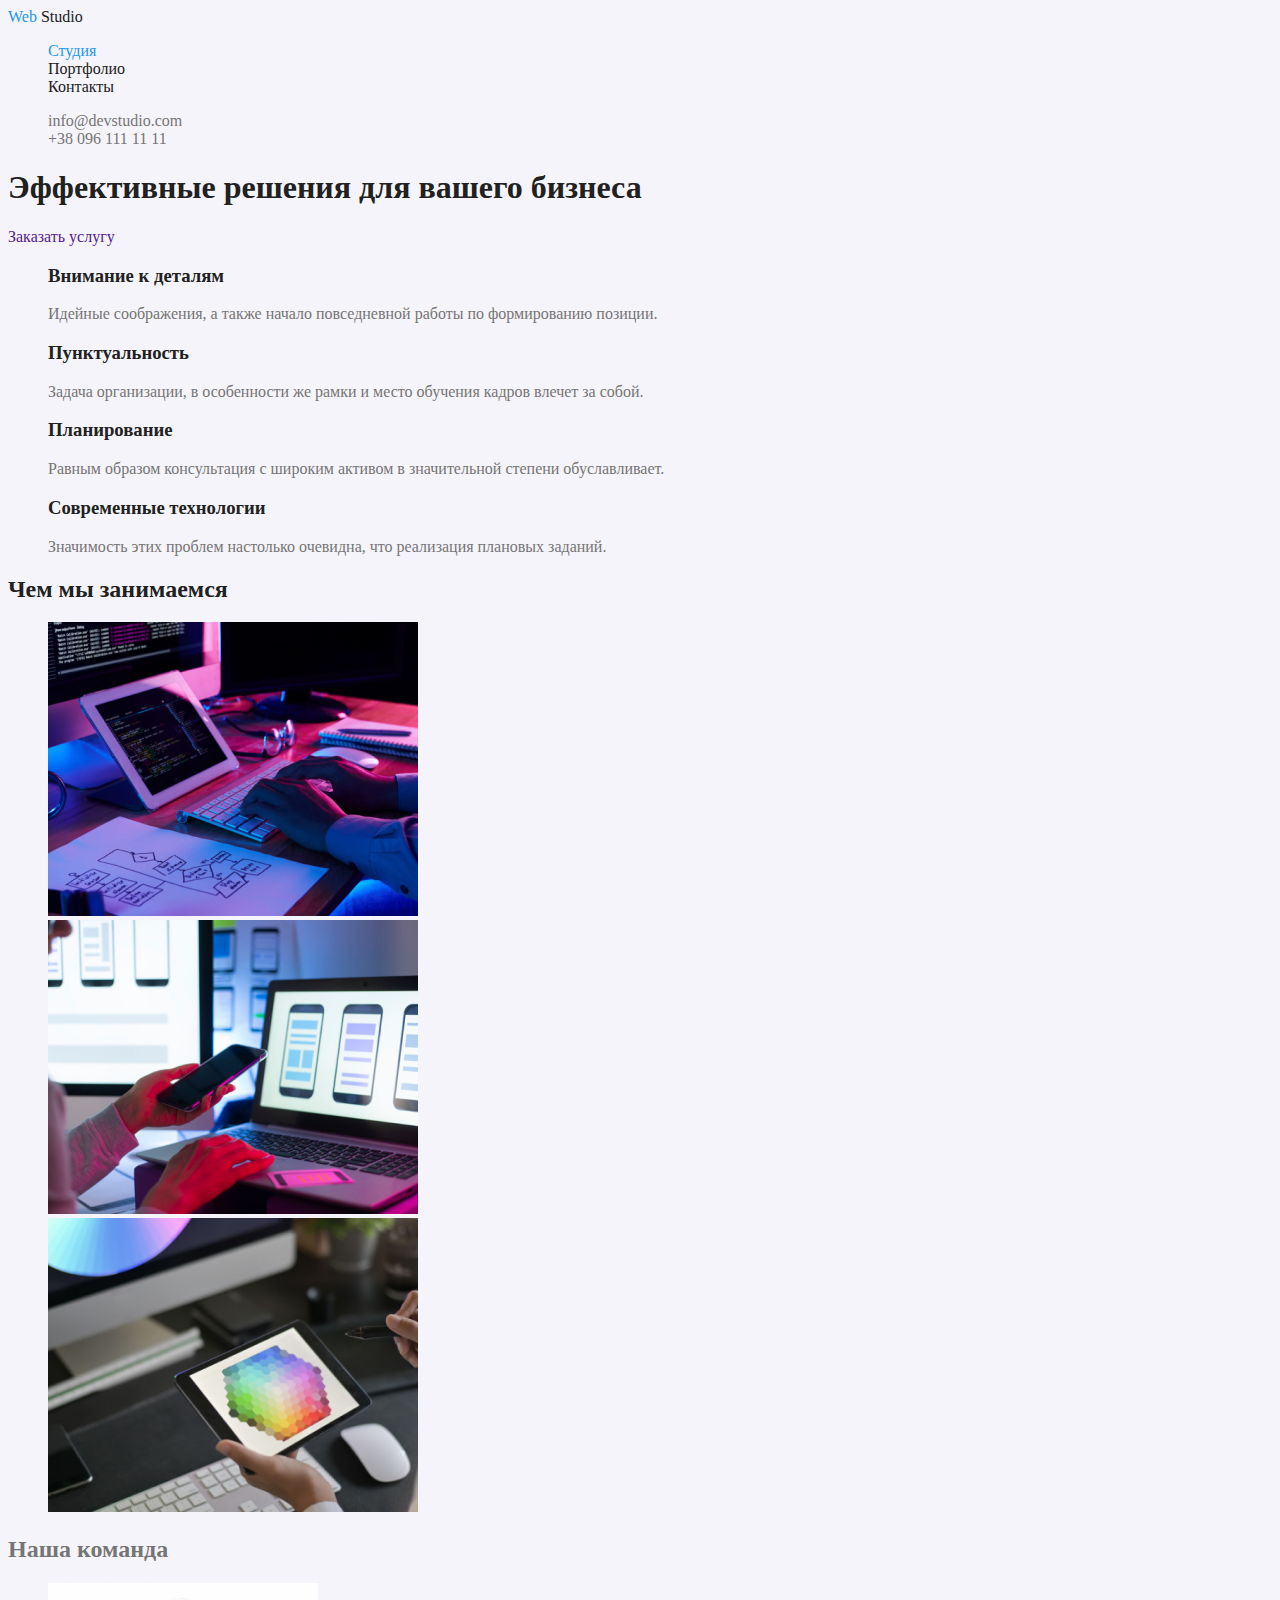
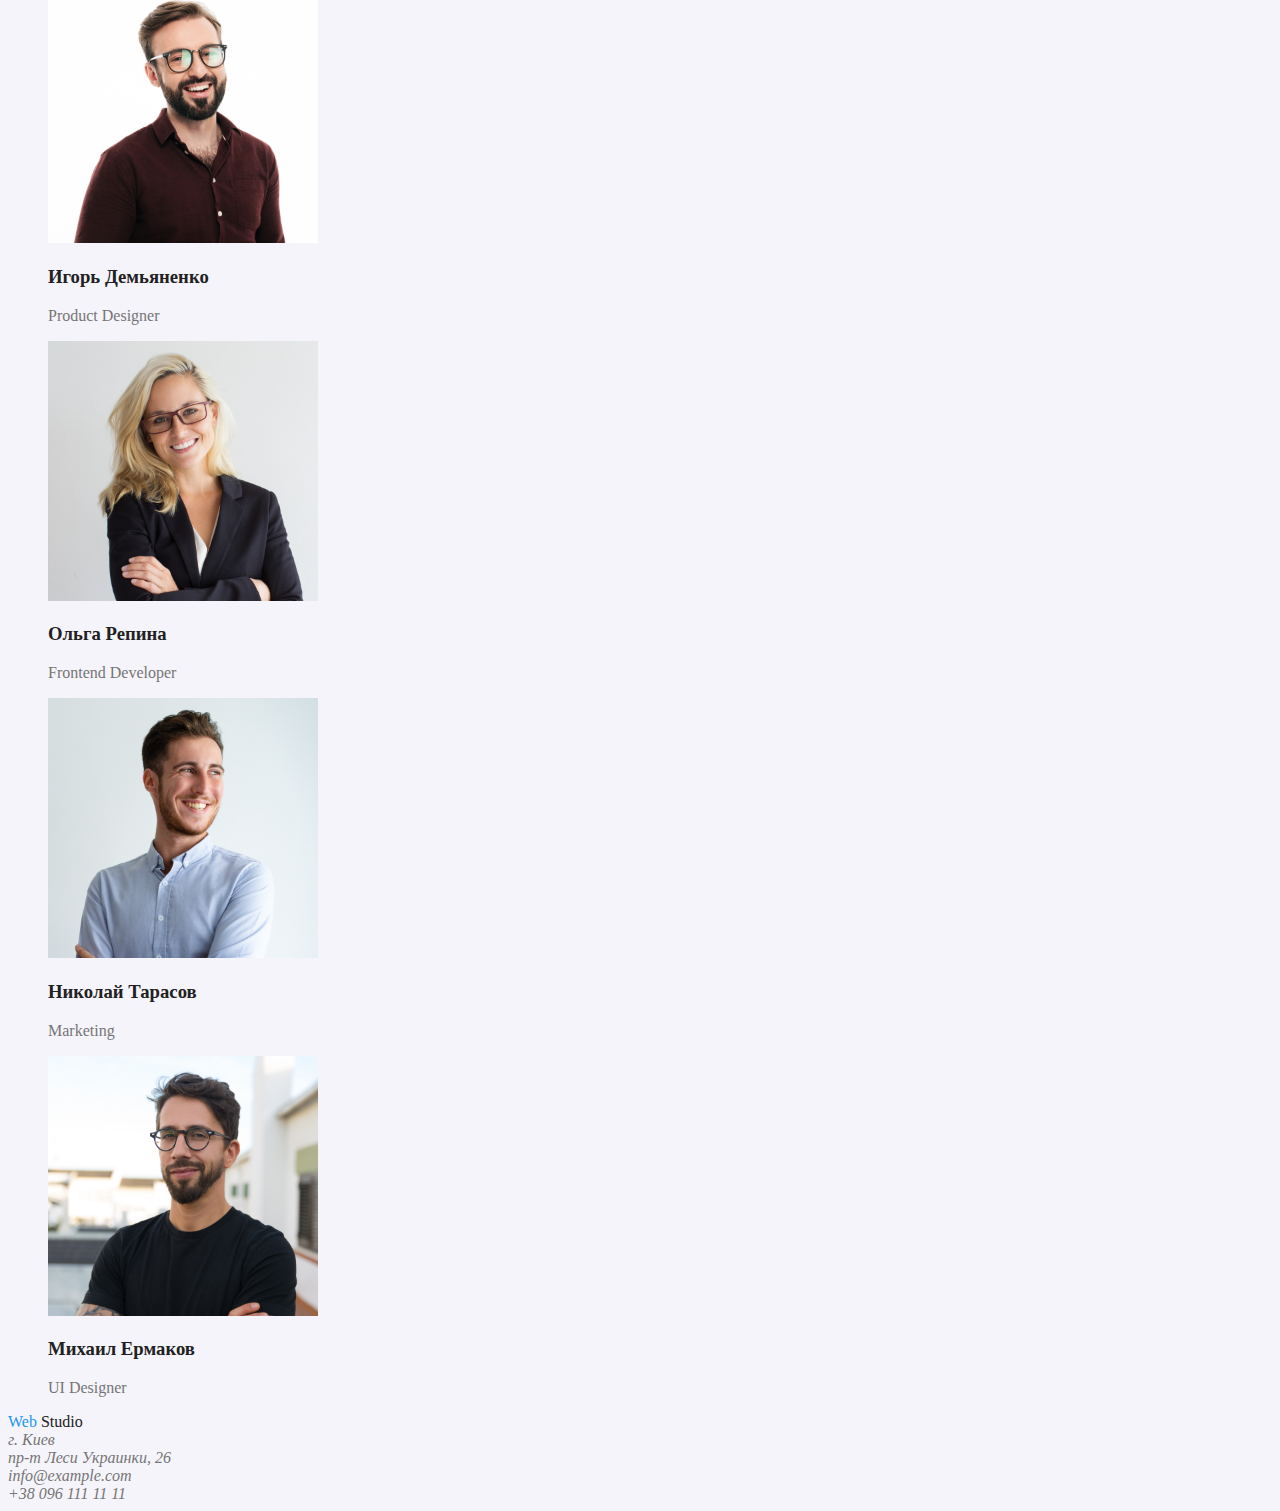
<file: index.html>
<!DOCTYPE html>
<html lang="en">

<head>
    <meta charset="UTF-8">
    <meta name="viewport" content="width=device-width, initial-scale=1.0">
    <title>
        Студия
    </title>
    <link rel="stylesheet" href="./css/styles.css">
</head>

<body class="body">
    <header class="header">
        <nav class="nav">
            <a href="./index.html" class="logo">
                <span class="logo-web">
                    Web
                </span>
                Studio
            </a>

            <ul class="site-nav">
                <li>
                    <a href="./index.html" class="active-link">
                        Студия
                    </a>
                </li>
                <li>
                    <a href="./portfolio.html" class="link">
                        Портфолио
                    </a>
                </li>
                <li>
                    <a href="" class="link">
                        Контакты
                    </a>
                </li>
            </ul>
        </nav>

        <ul>
            <li>
                <a href="mailto:info@devstudio.com" class="contact-link">
                    info@devstudio.com
                </a>
            </li>
            <li>
                <a href="tel:+380961111111" class="contact-link">
                    +38 096 111 11 11
                </a>
            </li>
        </ul>

    </header>
    <main>

        <section class="hero">
            <h1 class="hero-title">
                Эффективные решения для вашего бизнеса
            </h1>
            <a href="" class="primary-button">
                Заказать услугу
            </a>
        </section>

        <section class="section">
            <ul>
                <li>
                    <h3 class="section-title-features">
                        Внимание к деталям
                    </h3>
                    <p>
                        Идейные соображения, а также начало повседневной работы по формированию позиции.
                    </p>
                </li>
                <li>
                    <h3 class="section-title-features">
                        Пунктуальность
                    </h3>
                    <p>
                        Задача организации, в особенности же рамки и место обучения кадров влечет за собой.
                    </p>
                </li>
                <li>
                    <h3 class="section-title-features">
                        Планирование
                    </h3>
                    <p>
                        Равным образом консультация с широким активом в значительной степени обуславливает.
                    </p>
                </li>
                <li>
                    <h3 class="section-title-features">
                        Современные технологии
                    </h3>
                    <p>
                        Значимость этих проблем настолько очевидна, что реализация плановых заданий.
                    </p>
                </li>
            </ul>
        </section>

        <section class="section">
            <h2 class="section-title">
                Чем мы занимаемся
            </h2>
            <ul class="">
                <li>
                    <img src="./images/todo1.png" alt="планшет и пк" width="370" height="294">
                </li>
                <li>
                    <img src="./images/todo2.png" alt="телефон и ноутбук" width="370" height="294">
                </li>
                <li>
                    <img src="./images/todo3.png" alt="планшет и пк" width="370" height="294">
                </li>
            </ul>
        </section>

        <section class="section-company-specialist">
            <h2 class="section-title-center">
                Наша команда
            </h2>
            <ul>
                <li>
                    <img src="./images/man1.png" alt="фото Игоря Демьяненко" width="270" height="260">
                    <h3 class="section-title-specialist">
                        Игорь Демьяненко
                    </h3>
                    <p>
                        Product Designer
                    </p>
                </li>
                <li>
                    <img src="./images/man2.png" alt="фото Ольги Репиной" width="270" height="260">
                    <h3 class="section-title-specialist">
                        Ольга Репина
                    </h3>
                    <p>
                        Frontend Developer
                    </p>
                </li>
                <li>
                    <img src="./images/man3.png" alt="фото Николая Тарасова" width="270" height="260">
                    <h3 class="section-title-specialist">
                        Николай Тарасов
                    </h3>
                    <p>
                        Marketing
                    </p>
                </li>
                <li>
                    <img src="./images/man4.png" alt="фото Михаила Ермакова" width="270" height="260">
                    <h3 class="section-title specialist">
                        Михаил Ермаков
                    </h3>
                    <p>
                        UI Designer
                    </p>
                </li>
            </ul>
        </section>

    </main>
    <footer class="footer">
        <a href="./index.html" class="logo-footer">
            <span class="logo-footer-web">Web</span>
            Studio
        </a>

        <address class="address">
            г. Киев <br />
            пр-т Леси Украинки, 26 <br />
        </address>

        <address>
            <a href="mailto:info@example.com" class="address-link">
                info@example.com
            </a> <br />
            <a href="tel:+380961111111" class="address-link">
                +38 096 111 11 11
            </a>
        </address>
    </footer>
</body>

</html>
</file>
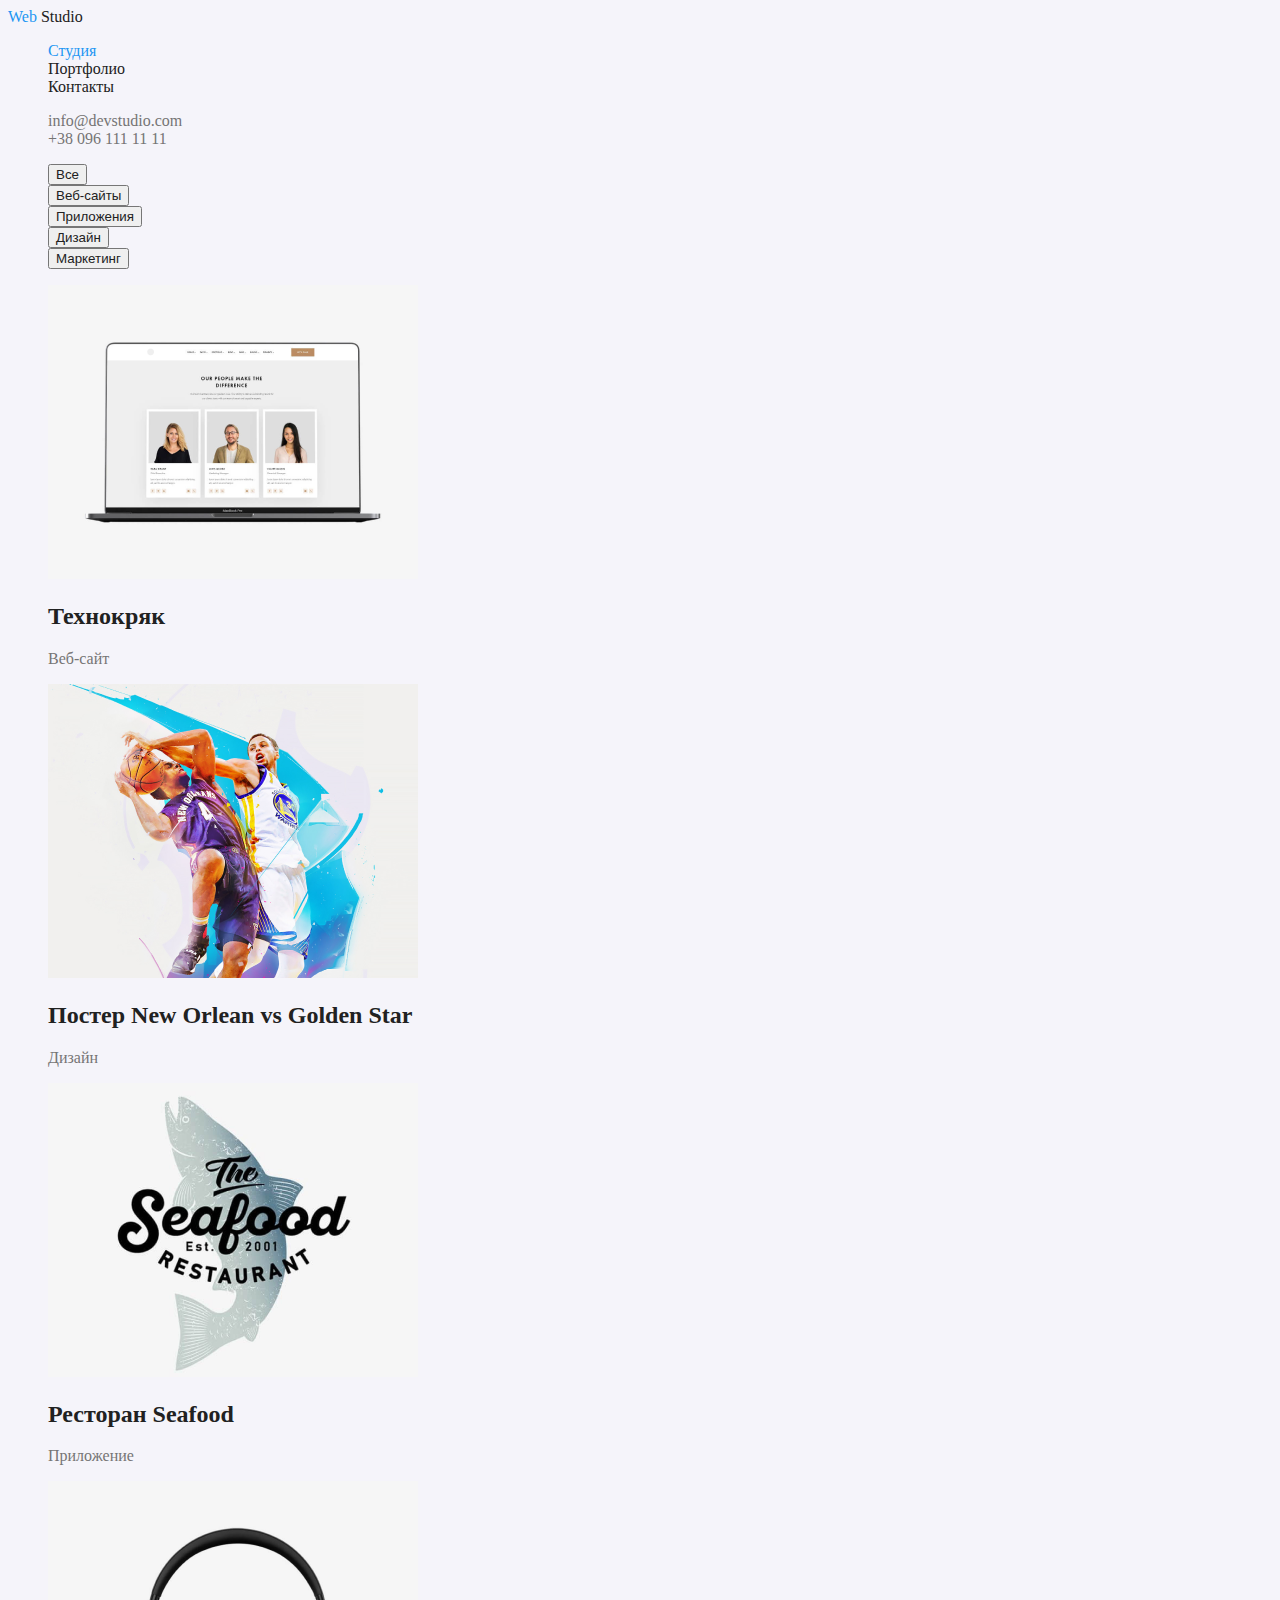
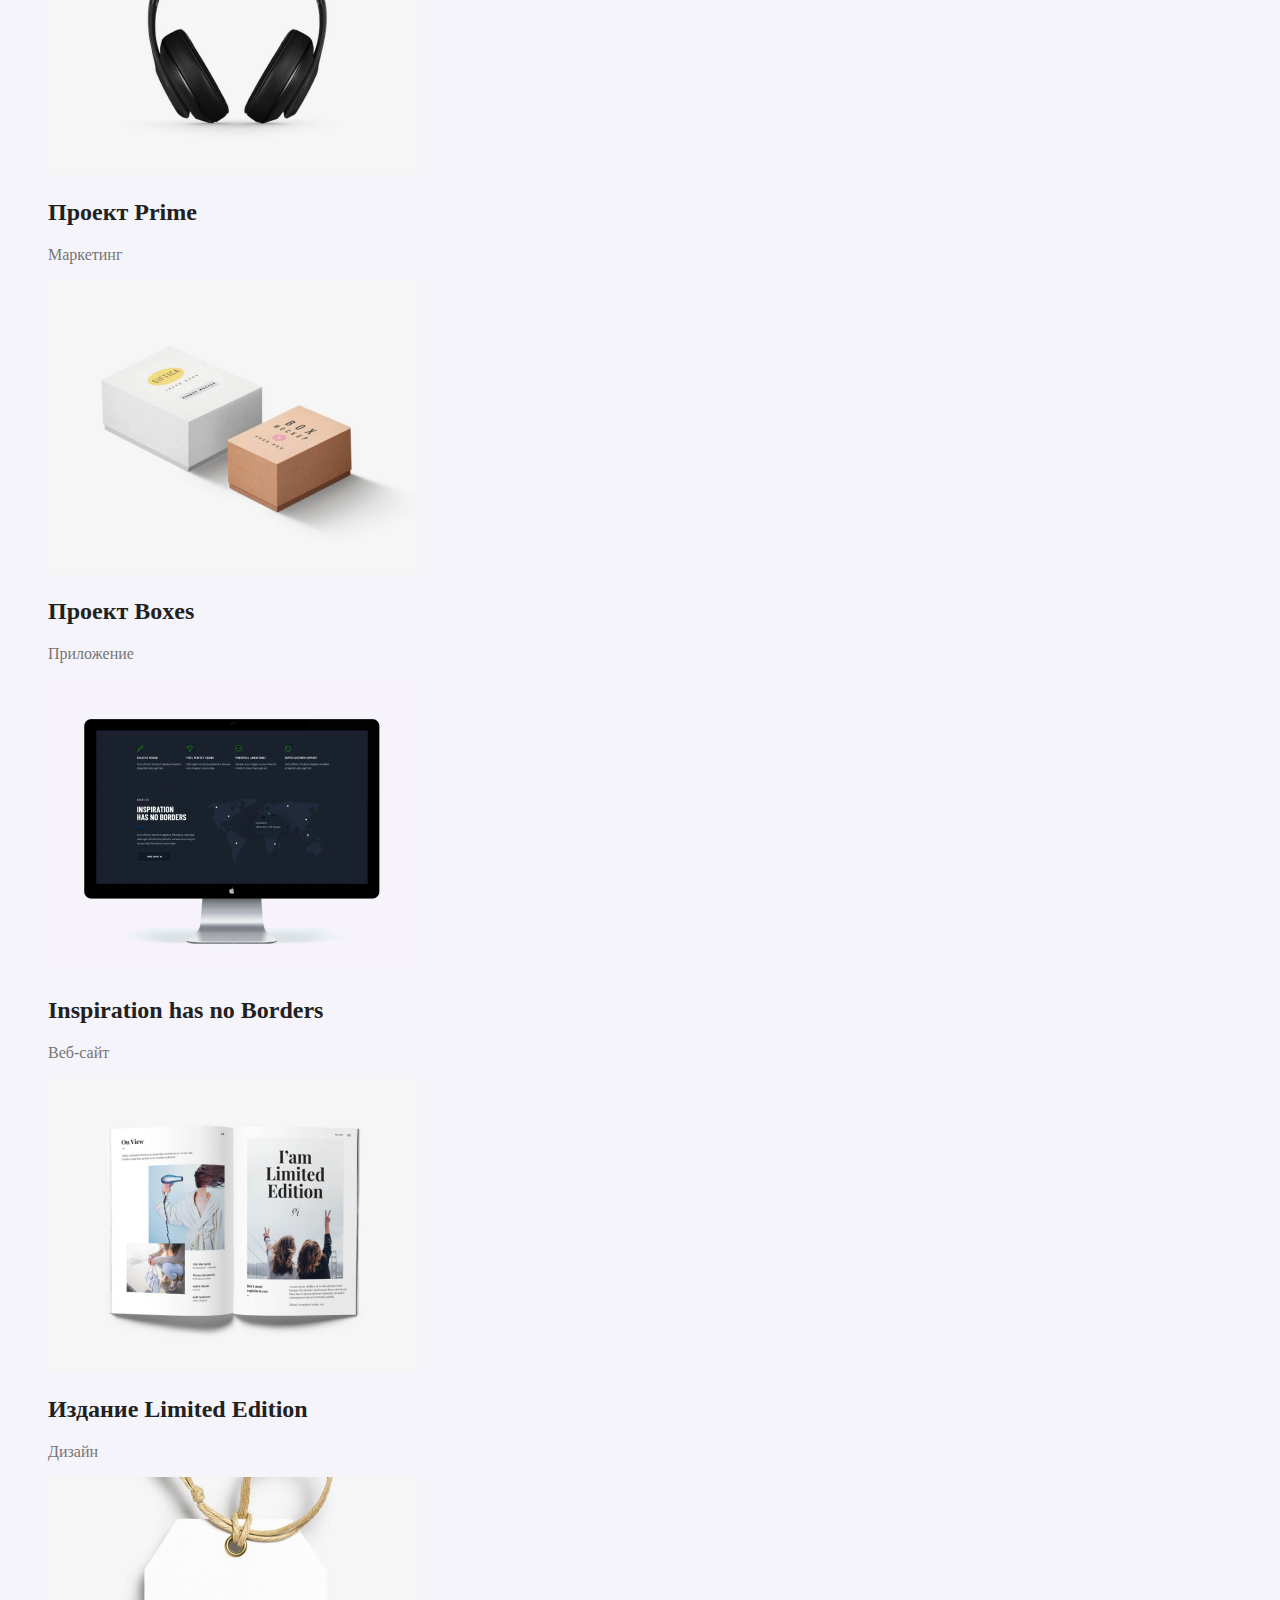
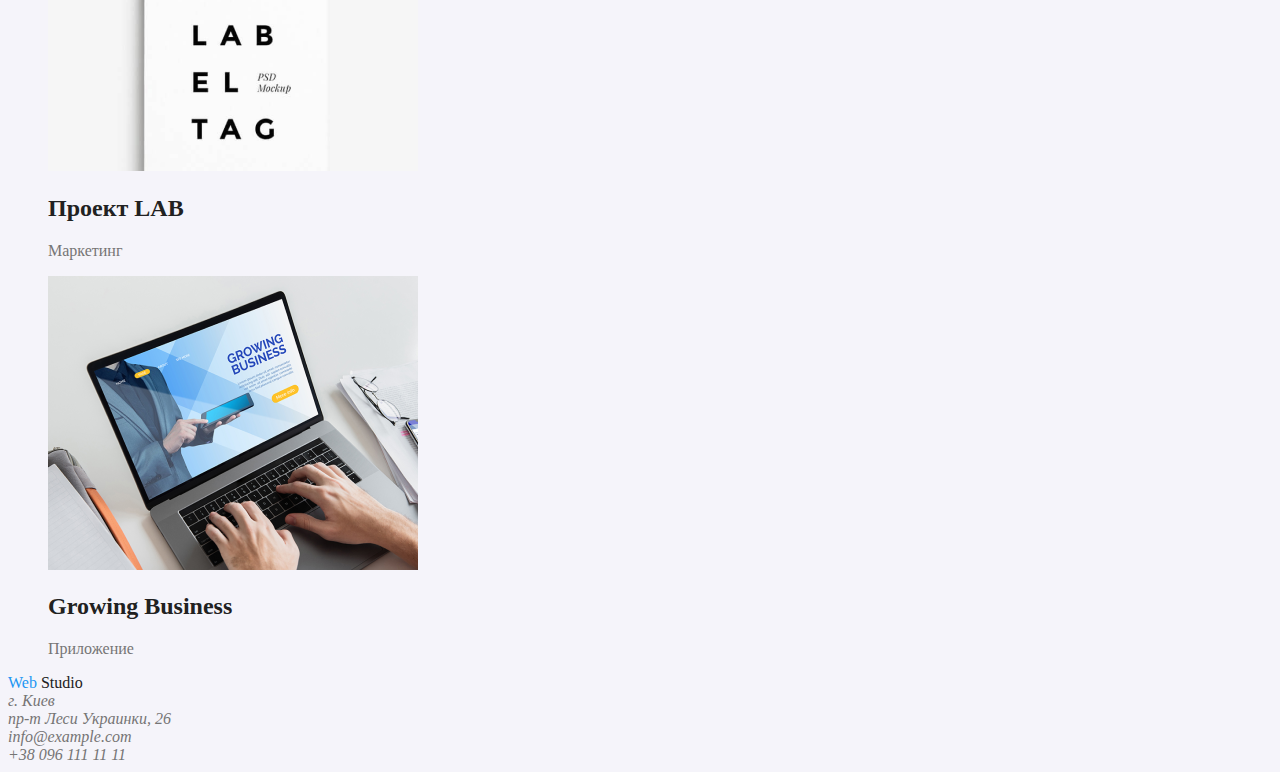
<file: portfolio.html>
<!DOCTYPE html>
<html lang="en">

<head>
    <meta charset="UTF-8">
    <meta name="viewport" content="width=device-width, initial-scale=1.0">
    <title>Портфолио</title>
    <link rel="stylesheet" href="./css/styles.css">
</head>

<body class="body">
    <header class="header">
        <nav class="nav">
            <a href="./index.html" class="logo">
                <span class="logo-web">Web</span>
                Studio
            </a>

            <ul class="site-nav">
                <li>
                    <a href="./index.html" class="active-link">
                        Студия
                    </a>
                </li>
                <li>
                    <a href="./portfolio.html" class="link">
                        Портфолио
                    </a>
                </li>
                <li>
                    <a href="" class="link">
                        Контакты
                    </a>
                </li>
            </ul>
        </nav>

        <ul>
            <li>
                <a href="mailto:info@devstudio.com" class="contact-link">
                    info@devstudio.com
                </a>
            </li>
            <li>
                <a href="tel:+380961111111" class="contact-link">
                    +38 096 111 11 11
                </a>
            </li>
        </ul>

    </header>

    <main>
        <section class="section">
            <ul>
                <li>
                    <button class="filter-button">
                        Все
                    </button>
                </li>
                <li>
                    <button class="filter-button">
                        Веб-сайты
                    </button>
                </li>
                <li>
                    <button class="filter-button">
                        Приложения
                    </button>
                </li>
                <li>
                    <button class="filter-button">
                        Дизайн
                    </button>
                </li>
                <li>
                    <button class="filter-button">
                        Маркетинг
                    </button>
                </li>
            </ul>
            <ul class="list-work">
                <li class="element">
                    <img src="./images/portfolio/site1.png" width="370" height="294" alt="Веб-сайт" />
                    <h2 class="job-title">
                        Технокряк
                    </h2>
                    <p>
                        Веб-сайт
                    </p>
                </li>
                <li class="element">
                    <img src="./images/portfolio/basketball.png" width="370" height="294" alt="Постер" />
                    <h2 class="job-title">
                        Постер New Orlean vs Golden Star
                    </h2>
                    <p>
                        Дизайн
                    </p>
                </li>
                <li class="element">
                    <img src="./images/portfolio/seafood.png" width="370" height="294"
                        alt="Логотип приложения рыбного магазина" />
                    <h2 class="job-title">
                        Ресторан Seafood
                    </h2>
                    <p>
                        Приложение
                    </p>
                </li>
                <li class="element">
                    <img src="./images/portfolio/nightcores.png" width="370" height="294" alt="Наушники" />
                    <h2 class="job-title">
                        Проект Prime
                    </h2>
                    <p>
                        Маркетинг
                    </p>
                </li>
                <li class="element">
                    <img src="./images/portfolio/boxes.png" width="370" height="294" alt="Логотип приложения Boxes" />
                    <h2 class="job-title">
                        Проект Boxes
                    </h2>
                    <p>
                        Приложение
                    </p>
                </li>
                <li class="element">
                    <img src="./images/portfolio/site2.png" width="370" height="294" alt="Веб-сайт" />
                    <h2 class="job-title">
                        Inspiration has no Borders
                    </h2>
                    <p>
                        Веб-сайт
                    </p>
                </li>
                <li class="element">
                    <img src="./images/portfolio/magazine.png" width="370" height="294" alt="Дизайн журнала" />
                    <h2 class="job-title">
                        Издание Limited Edition
                    </h2>
                    <p>
                        Дизайн
                    </p>
                </li>
                <li class="element">
                    <img src="./images/portfolio/project_lab.png" width="370" height="294" alt="Логотип проекта LAB" />
                    <h2 class="job-title">
                        Проект LAB
                    </h2>
                    <p>
                        Маркетинг
                    </p>
                </li>
                <li class="element">
                    <img src="./images/portfolio/buisness_program.png" width="370" height="294"
                        alt="Приложение про бизнес" />
                    <h2 class="job-title">
                        Growing Business
                    </h2>
                    <p>
                        Приложение
                    </p>
                </li>
            </ul>
        </section>
    </main>
    <footer class="footer">
        <a href="./index.html" class="logo-footer">
            <span class="logo-footer-web">Web</span>
            Studio
        </a>

        <address class="address">
            г. Киев <br />
            пр-т Леси Украинки, 26 <br />
        </address>

        <address>
            <a href="mailto:info@example.com" class="address-link">
                info@example.com
            </a> <br />
            <a href="tel:+380961111111" class="address-link">
                +38 096 111 11 11
            </a>
        </address>
    </footer>
</body>

</html>
</file>
<file: css/styles.css>
/* пока как есть, все буду дописывать постепенно :) */

/* primary-text-color: #757575 */

/* secondary-text-color: #212121 */

/* white-color-text: #ffffff */

/* text-hover-color: #2196f3 */

/* address-text-color: rgba(255, 255, 255, 0.6) */

/* background-color: #e5e5e5 */

/* secondary-background-color: #f5f4fa */

:root {
    --primary-text-color: #757575;
    --secondary-text-color: #212121;
    --white-color-text: #ffffff;
    --text-hover-color: #2196f3;
    --background-color: #e5e5e5;
    --secondary-background-color: #f5f4fa;
    --address-text-color: rgba(255, 255, 255, 0.6);
}

body {
    background-color: var(--secondary-background-color);
    color: var(--primary-text-color);
}

/* здесь почему-то не работает с list, поэтому убираю точки через ul */

ul {
    list-style: none;
}

a {
    text-decoration: none;
}

/* логотип */

.logo {
    color: var(--secondary-text-color);
}

.logo-web {
    color: var(--text-hover-color);
}

/* навигация */

.active-link, .site-nav .link:hover, .site-nav .link:focus {
    color: var(--text-hover-color);
}

.site-nav .link {
    color: var(--secondary-text-color);
}

/* контактные ссылки */

.contact-link {
    color: var(--primary-text-color);
}

.contact-link:hover, .contact-link:focus {
    color: var(--text-hover-color);
}

/* герой */

.hero-title {
    color: var(--secondary-text-color);
}

/* секции */

/* скорее всего потом нужно будет разбить и отдельно стилизировать, но пока так */

.section-title, .section-title-features, .section-title-specialist {
    color: var(--secondary-text-color);
}

/* логотип в футере */

.logo-footer {
    color: var(--secondary-text-color);
}

.logo-footer-web {
    color: var(--text-hover-color);
}

/* адрес */

.address-link {
    color: var(--primary-text-color);
}

.address-link:hover, .address-link:focus {
    color: var(--text-hover-color);
}

/* ПОРТФОЛИО */

/* секции */

.section .filter-button {
    color: var(--secondary-text-color);
}

.section .filter-button:hover, .section .filter-button:focus {
    color: var(--white-color-text);
}

.list-work .job-title {
    color: var(--secondary-text-color);
}
</file>
